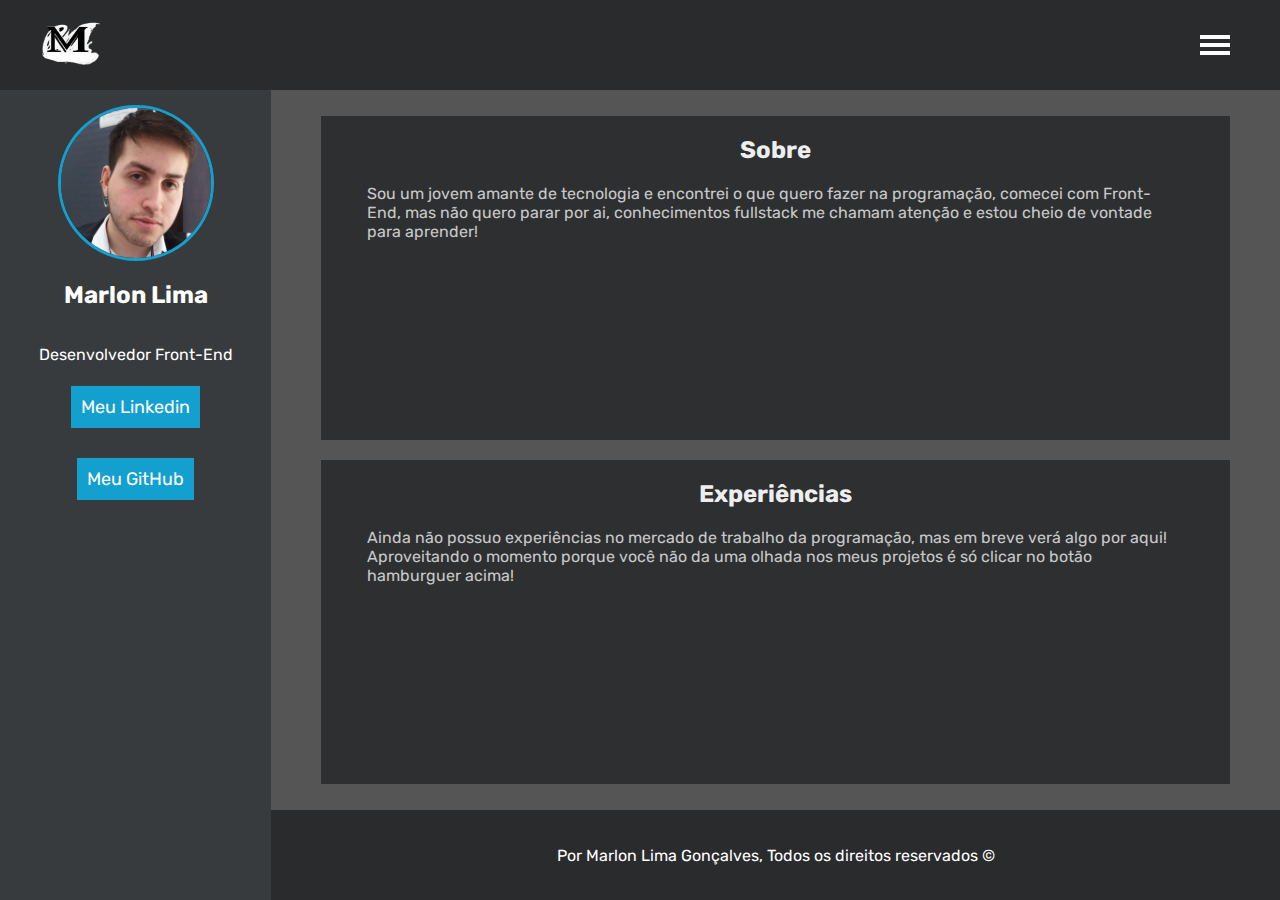
<file: index.html>
<!DOCTYPE html>
<html lang="en">

<head>
  <link rel="icon" href="assets/MarlonDev_Logo_Black.png">
  <meta charset="UTF-8">
  <meta http-equiv="X-UA-Compatible" content="IE=edge">
  <meta name="viewport" content="width=device-width, initial-scale=1.0">
  <link rel="stylesheet" href="css/style.css">
  <link rel="stylesheet" href="css/movingBg.css">
  <title>Marlon Dev</title>
</head>

<body>
  <div>
    <nav class="centralizar">
      <ul class="container-links-menu">
        <li>
          <div class="flex">
            <div class="container-button" onclick="toggleButton()">
              <img class="icon-theme-switcher" src="assets/sun.svg" alt="">
              <img class="icon-theme-switcher" src="assets/moon.svg" alt="">
              <div class="button">
              </div>
            </div>
          </div>
        </li>

        <li><a class="link" href="#about" id="link-about">Sobre</a></li>
        <li><a class="link" href="projetos.html#projetos" id="link-projects">Projetos</a></li>
        <li><a class="link" href="contatos.html#contatos" id="link-contact">Contatos</a></li>
      </ul>
    </nav>
  </div>
  <div class="grid-container">

    <header>
      <a href ="index.html"><img src="assets/MarlonDev_Logo_Black.png" alt="Logo" class ="logo"></a>
      <div class="menu">
        <span></span>
      </div>
    </header>

    <main class ="area">
      <ul class="circles reset">
        <li class ="list-item reset"></li>
        <li class ="list-item reset"></li>
        <li class ="list-item reset"></li>
        <li class ="list-item reset"></li>
        <li class ="list-item reset"></li>
        <li class ="list-item reset"></li>
        <li class ="list-item reset"></li>
        <li class ="list-item reset"></li>
        <li class ="list-item reset"></li>
        <li class ="list-item reset"></li>
      </ul>


      <div id="about">
        <h2> Sobre </h2>
        <p> Sou um jovem amante de tecnologia e encontrei o que quero fazer na programação, comecei com Front-End, mas
          não quero parar por ai, conhecimentos fullstack me chamam atenção e estou cheio de vontade para aprender!</p>
      </div>

      <div id="experience">
        <h2> Experiências </h2>
        <p> Ainda não possuo experiências no mercado de trabalho da programação, mas em breve verá algo por aqui!
          Aproveitando o momento porque você não da uma olhada nos meus projetos é só clicar no botão hamburguer acima!
        </p>
      </div>

    </main>

    <aside>
      <img src="assets/marlon.jpg">
      <h2> Marlon Lima</h2>
      <p>Desenvolvedor Front-End</p>
      <nav>
        <ul class="container-links">
          <li><a class="link" href="https://www.linkedin.com/in/marlonn-lima/">Meu Linkedin</a></li>
          <li><a class="link" href="https://github.com/MarlonnLima">Meu GitHub</a></li>
        </ul>
      </nav>
      <svg class="svg-seta" viewBox="0 0 320 512" width="100" title="angle-double-down">
        <path
          d="M143 256.3L7 120.3c-9.4-9.4-9.4-24.6 0-33.9l22.6-22.6c9.4-9.4 24.6-9.4 33.9 0l96.4 96.4 96.4-96.4c9.4-9.4 24.6-9.4 33.9 0L313 86.3c9.4 9.4 9.4 24.6 0 33.9l-136 136c-9.4 9.5-24.6 9.5-34 .1zm34 192l136-136c9.4-9.4 9.4-24.6 0-33.9l-22.6-22.6c-9.4-9.4-24.6-9.4-33.9 0L160 352.1l-96.4-96.4c-9.4-9.4-24.6-9.4-33.9 0L7 278.3c-9.4 9.4-9.4 24.6 0 33.9l136 136c9.4 9.5 24.6 9.5 34 .1z" />
      </svg>
    </aside>

    <footer>
      <p>Por Marlon Lima Gonçalves, Todos os direitos reservados ©</p>
    </footer>

  </div>


  <script src="js/script.js"></script>
</body>

</html>
</file>
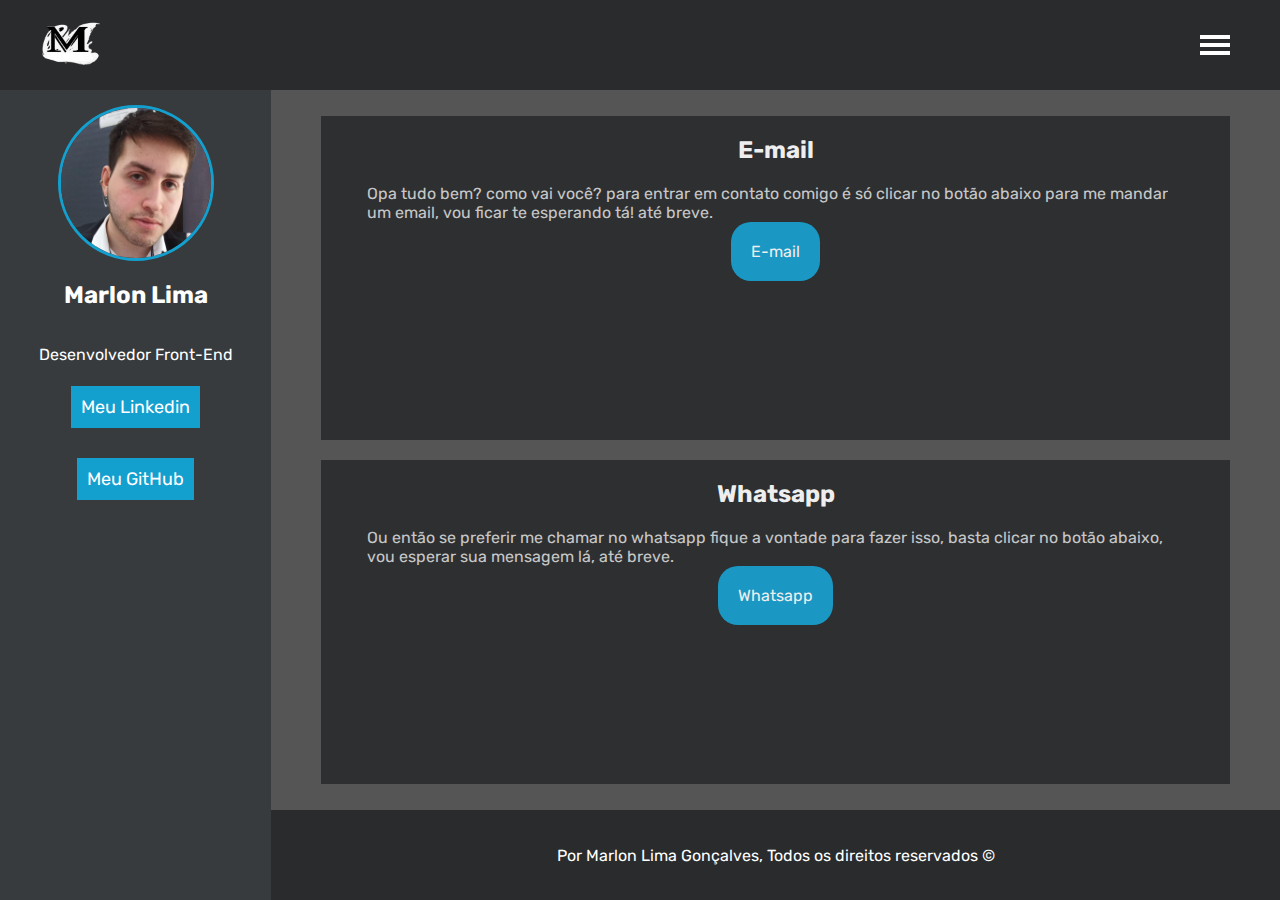
<file: contatos.html>
<!DOCTYPE html>
<html lang="en">

<head>
  <link rel="icon" href="assets/MarlonDev_Logo_Black.png">
  <meta charset="UTF-8">
  <meta http-equiv="X-UA-Compatible" content="IE=edge">
  <meta name="viewport" content="width=device-width, initial-scale=1.0">
  <link rel="stylesheet" href="css/style.css">
  <link rel="stylesheet" href="css/movingBg.css">
  <title>Marlon Dev</title>
</head>

<body>
  <div>
    <nav class="centralizar">
      <ul class="container-links-menu">
        <li>
          <div class="flex">
            <div class="container-button" onclick="toggleButton()">
              <img class="icon-theme-switcher" src="assets/sun.svg" alt="">
              <img class="icon-theme-switcher" src="assets/moon.svg" alt="">
              <div class="button">
              </div>
            </div>
          </div>
        </li>

        <li><a class="link" href="index.html#about" id="link-about">Sobre</a></li>
        <li><a class="link" href="projetos.html#projetos" id="link-projects">Projetos</a></li>
        <li><a class="link" href="contatos.html#contatos" id="link-contact">Contatos</a></li>
      </ul>
    </nav>
  </div>
  <div class="grid-container">

    <header>
      <a href ="index.html"><img src="assets/MarlonDev_Logo_Black.png" alt="Logo" class ="logo"></a>
      <div class="menu">
        <span></span>
      </div>
    </header>

    <main class ="area" id = "contatos">
        <ul class="circles reset">
          <li class ="list-item reset"></li>
          <li class ="list-item reset"></li>
          <li class ="list-item reset"></li>
          <li class ="list-item reset"></li>
          <li class ="list-item reset"></li>
          <li class ="list-item reset"></li>
          <li class ="list-item reset"></li>
          <li class ="list-item reset"></li>
          <li class ="list-item reset"></li>
          <li class ="list-item reset"></li>
        </ul>


      <div id="about">
        <h2> E-mail </h2>
        <p> Opa tudo bem? como vai você? para entrar em contato comigo é só clicar no botão abaixo para me mandar um
          email, vou ficar te esperando tá! até breve.</p>
        <a class="botao-contato margin-zero"
          href="mailto:goncalvesmarlon072@gmail.com?subject=Vi seu Portfolio&body=Gostaria de conversar com você">E-mail</a>
      </div>

      <div id="experience">
        <h2> Whatsapp </h2>
        <p> Ou então se preferir me chamar no whatsapp fique a vontade para fazer isso, basta clicar no botão abaixo,
          vou esperar sua mensagem lá, até breve.
        </p>
        <a class="botao-contato margin-zero"
          href="https://api.whatsapp.com/send?phone=5551980567581&text=Ol%C3%A1%20tudo%20bem?%20eu%20vi%20seu%20portf%C3%B3lio%20gostaria%20de%20conversar%20com%20voc%C3%AA">Whatsapp</a>
      </div>

    </main>

    <aside>
      <img src="assets/marlon.jpg">
      <h2> Marlon Lima</h2>
      <p>Desenvolvedor Front-End</p>
      <nav>
        <ul class="container-links">
          <li><a class="link" href="https://www.linkedin.com/in/marlonn-lima/">Meu Linkedin</a></li>
          <li><a class="link" href="https://github.com/MarlonnLima">Meu GitHub</a></li>
        </ul>
      </nav>
      <svg class="svg-seta" viewBox="0 0 320 512" width="100" title="angle-double-down">
        <path
          d="M143 256.3L7 120.3c-9.4-9.4-9.4-24.6 0-33.9l22.6-22.6c9.4-9.4 24.6-9.4 33.9 0l96.4 96.4 96.4-96.4c9.4-9.4 24.6-9.4 33.9 0L313 86.3c9.4 9.4 9.4 24.6 0 33.9l-136 136c-9.4 9.5-24.6 9.5-34 .1zm34 192l136-136c9.4-9.4 9.4-24.6 0-33.9l-22.6-22.6c-9.4-9.4-24.6-9.4-33.9 0L160 352.1l-96.4-96.4c-9.4-9.4-24.6-9.4-33.9 0L7 278.3c-9.4 9.4-9.4 24.6 0 33.9l136 136c9.4 9.5 24.6 9.5 34 .1z" />
      </svg>
    </aside>

    <footer>
      <p>Por Marlon Lima Gonçalves, Todos os direitos reservados ©</p>
    </footer>

  </div>


  <script src="js/script.js"></script>
</body>

</html>
</file>
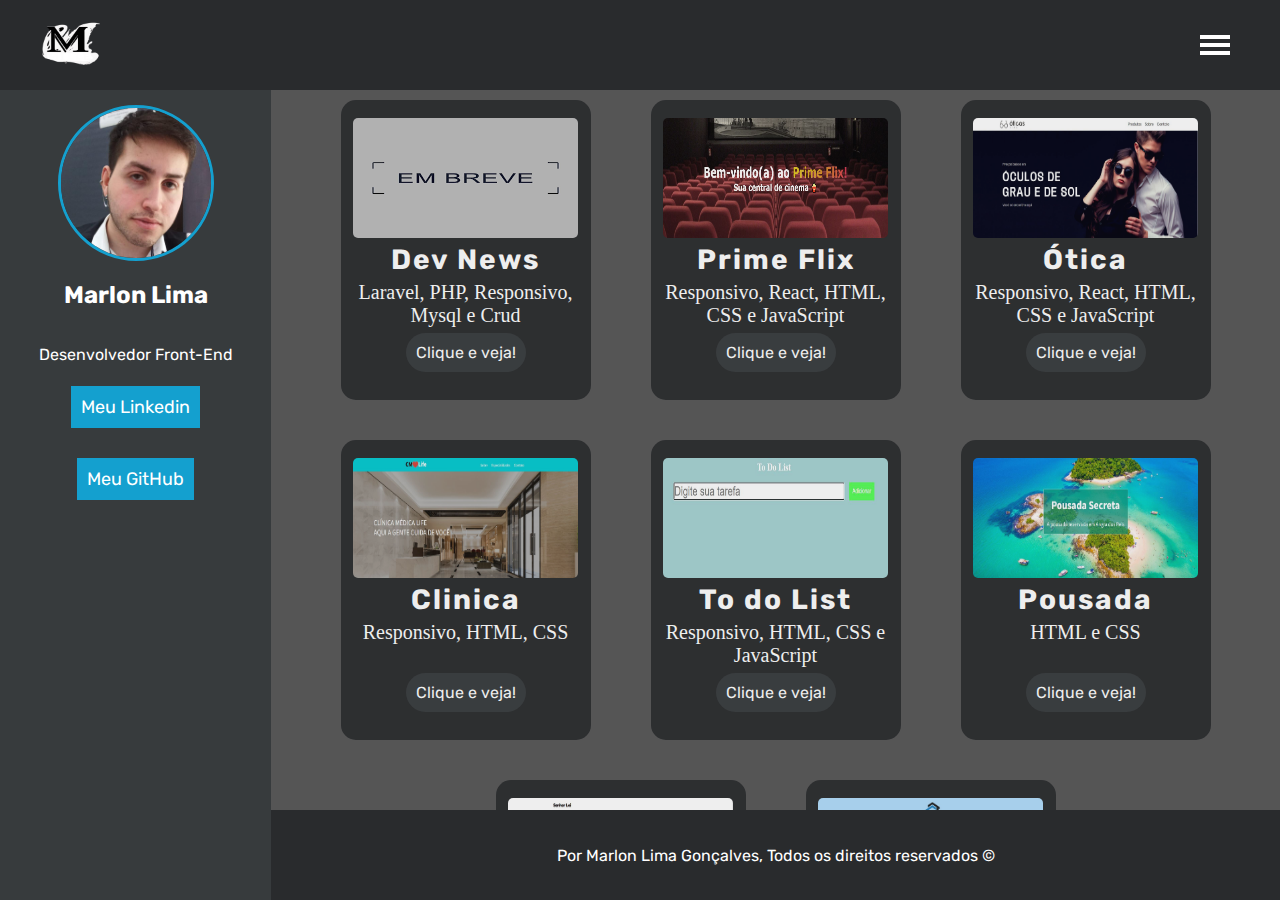
<file: projetos.html>
<!DOCTYPE html>
<html lang="en">

<head>
  <link rel="icon" href="assets/MarlonDev_Logo_Black.png">
  <meta charset="UTF-8">
  <meta http-equiv="X-UA-Compatible" content="IE=edge">
  <meta name="viewport" content="width=device-width, initial-scale=1.0">
  <link rel="stylesheet" href="css/style.css">
  <link rel="stylesheet" href="css/movingBg.css">
  <title>Marlon Dev</title>
</head>

<body>
  <div>
    <nav class="centralizar">
      <ul class="container-links-menu">
        <li>
          <div class="flex">
            <div class="container-button" onclick="toggleButton()">
              <img class="icon-theme-switcher" src="assets/sun.svg" alt="">
              <img class="icon-theme-switcher" src="assets/moon.svg" alt="">
              <div class="button">
              </div>
            </div>
          </div>
        </li>
        <li><a class="link" href="index.html#about" id="link-about">Sobre</a></li>
        <li><a class="link" href="projetos.html#projetos" id="link-projects">Projetos</a></li>
        <li><a class="link" href="contatos.html#contatos" id="link-contact">Contatos</a></li>
      </ul>
    </nav>
  </div>
  <div class="grid-container">

    <header>
      <a href ="index.html"><img src="assets/MarlonDev_Logo_Black.png" alt="Logo" class ="logo"></a>
      <div class="menu">
        <span></span>
      </div>
    </header>

    <main class ="area">
      <ul class="circles reset">
        <li class ="list-item reset"></li>
        <li class ="list-item reset"></li>
        <li class ="list-item reset"></li>
        <li class ="list-item reset"></li>
        <li class ="list-item reset"></li>
        <li class ="list-item reset"></li>
        <li class ="list-item reset"></li>
        <li class ="list-item reset"></li>
        <li class ="list-item reset"></li>
        <li class ="list-item reset"></li>
      </ul>


      <section id="projetos">
        <div class="card">
          <img src="assets/em_breve.png"></img>
          <h3>Dev News</h3>
          <p>Laravel, PHP, Responsivo, Mysql e Crud</p>
          <a href="#"> Clique e veja!</a>
        </div>
        <div class="card">
          <img src="assets/primeflix.JPG"></img>
          <h3>Prime Flix</h3>
          <p>Responsivo, React, HTML, CSS e JavaScript</p>
          <a href="https://marlonnlima.github.io/primeflix/" target="_blank"> Clique e veja!</a>
        </div>
        <div class="card">
          <img src="assets/otica.JPG"></img>
          <h3>Ótica</h3>
          <p>Responsivo, React, HTML, CSS e JavaScript</p>
          <a href="https://marlonnlima.github.io/Otica-Responsiva/" target="_blank"> Clique e veja!</a>
        </div>

        <div class="card">
          <img src="assets/clinica.JPG"></img>
          <h3>Clinica</h3>
          <p>Responsivo, HTML, CSS</p>
          <a href="https://marlonnlima.github.io/Clinica-Responsiva/" target="_blank"> Clique e veja!</a>
        </div>

        <div class="card">
          <img src="assets/toDoList.JPG"></img>
          <h3>To do List</h3>
          <p>Responsivo, HTML, CSS e JavaScript</p>
          <a href="https://marlonnlima.github.io/ToDoList/" target="_blank"> Clique e veja!</a>
        </div>
        <div class="card">
          <img src="assets/pousada.JPG"></img>
          <h3>Pousada</h3>
          <p>HTML e CSS</p>
          <a href="https://marlonnlima.github.io/Pousada/" target="_blank"> Clique e veja!</a>
        </div>
        <div class="card">
          <img src="assets/senhor_lei.JPG"></img>
          <h3>Senhor Lei</h3>
          <p>HTML e CSS</p>
          <a href="https://marlonnlima.github.io/Site-Juridico/" target="_blank"> Clique e veja!</a>
        </div>
        <div class="card">
          <img src="assets/imobiliaria.JPG"></img>
          <h3>Imobiliária</h3>
          <p>HTML e CSS</p>
          <a href="https://marlonnlima.github.io/Site-Imobiliaria/" target="_blank"> Clique e veja!</a>
        </div>
      </section>
    </main>

    <aside>
      <img src="assets/marlon.jpg">
      <h2> Marlon Lima</h2>
      <p>Desenvolvedor Front-End</p>
      <nav>
        <ul class="container-links">
          <li><a class="link" href="https://www.linkedin.com/in/marlonn-lima/">Meu Linkedin</a></li>
          <li><a class="link" href="https://github.com/MarlonnLima">Meu GitHub</a></li>
        </ul>
      </nav>
      <svg class="svg-seta" viewBox="0 0 320 512" width="100" title="angle-double-down">
        <path
          d="M143 256.3L7 120.3c-9.4-9.4-9.4-24.6 0-33.9l22.6-22.6c9.4-9.4 24.6-9.4 33.9 0l96.4 96.4 96.4-96.4c9.4-9.4 24.6-9.4 33.9 0L313 86.3c9.4 9.4 9.4 24.6 0 33.9l-136 136c-9.4 9.5-24.6 9.5-34 .1zm34 192l136-136c9.4-9.4 9.4-24.6 0-33.9l-22.6-22.6c-9.4-9.4-24.6-9.4-33.9 0L160 352.1l-96.4-96.4c-9.4-9.4-24.6-9.4-33.9 0L7 278.3c-9.4 9.4-9.4 24.6 0 33.9l136 136c9.4 9.5 24.6 9.5 34 .1z" />
      </svg>
    </aside>

    <footer>
      <p>Por Marlon Lima Gonçalves, Todos os direitos reservados ©</p>
    </footer>

  </div>


  <script src="js/script.js"></script>
</body>

</html>
</file>
<file: css/style.css>
@import url('https://fonts.googleapis.com/css2?family=Rubik:wght@300;400;700&display=swap');

*{
  font-family: Rubik, sans-serif;
}
body {
    box-sizing: border-box;
    margin: 0;
    scroll-behavior: smooth;
    
  }
  .logo{
    width: 60px;
  }
  .grid-container {
    display: grid;
    grid-template-areas:
      "header header header header"
      "aside aside main main"
      "aside aside footer footer";
  }
  header {
    background-color: #292b2d;
    grid-area: header;
    height: 10vh;
    display: flex;
    justify-content: space-between;
    padding: 0px 40px;
    align-items: center;
    color: #fff;
    z-index: 100;
  }
  main {
    display: flex;
    flex-direction: column;
    align-items: center;
    justify-content: center;
    gap: 20px;
    background-color: #555555;
    grid-area: main;
    height: 80vh;
  }
  
  main div {
    display: flex;
    flex-direction: column;
    align-items: center;
    background-color: #292b2d;
    height: 45%;
    max-width: 90%;
    color: #fff;
    z-index: 20;
    opacity: 0.9;
  }
  main div p {
    width: 90%;
  }
  main section#projetos{
    display: flex;
    gap: 20px;
    flex-wrap: wrap;
    overflow-y: auto;
    justify-content: center;
  }
  .card{
    color: #fff;
    width: 250px;
    height: 300px;
    background-color: #292b2d;
    border-radius: 15px;
    display: flex;
    flex-direction: column;
    justify-content: center;
    align-items: center;
    position: relative;
    margin: 10px 20px 10px 20px;

}
.card:hover{
  animation: shake 2s forwards;
}
.card img{
    width: 90%;
    height: 40%;
    border-radius: 5px;
    margin-top: 10px;
    

}
.card h3{
    font-size: 28px;
    letter-spacing: 2px;
    margin: 5px;
}

.card p{
    font-family: 'Aileron';
    font-size: 20px;
    width: 90%;
    text-align: center;
    margin: 0;
    height: 32px;
}

.card a{
    text-decoration: none;
    color: #fff;
    padding: 10px;
    font-size: 16px;
    background-color: #373b3d;
    border-radius: 20px;
    margin: 20px 0px;
    transition: 0.5s;
}

.card a:hover{
  background-color: #14a0cf;
}



  aside {
    background-color: #373b3d;
    display: flex;
    flex-direction: column;
    align-items: center;
    grid-area: aside;
    height: 90vh;
    min-width: 271px;
    color: #fff;
    z-index: 100
  }
  
  aside img {
    width: 150px;
    height: 150px;
    object-fit: cover;
    object-position: 0px 0px;
    border-radius: 50%;
    margin-top: 15px;
    border: 3px solid #14a0cf;
  }
  
  footer {
    display: flex;
    justify-content: center;
    align-items: center;
    background-color: #292b2d;
    grid-area: footer;
    height: 10vh;
    color: #fff;
    z-index: 100;
  }
  .centralizar{
    display: flex;
    justify-content: center;
    align-items: center;
  }

  .container-links-menu {
    background-color: #36393F;
    min-width: 120px;
    position: fixed;
    top: 10vh;
    right: -350px;
    width: 15%;
    margin: 0px;
    height: 77vh;
    display: flex;
    flex-direction: column;
    gap: 50px;
    padding-top: 20px;
    padding-left: 20px;
    list-style: none;
    align-items: flex-start;
    z-index: 100;
    border-bottom-left-radius: 100px;
  }

  .scroll-menu{
    animation: menu_entrar 0.5s forwards;
  }

  .scroll-menu-sair{
    animation: menu_sair 0.5s forwards;
  }

  .container-links {
    display: flex;
    gap: 50px;
    flex-direction: column;
    align-items: center;
    padding: 0px;
    list-style: none;
  }
  
  .link {
    font-size: 18px;
    background-color: #14a0cf;
    padding: 10px;
    color: #fff;
    text-decoration: none; 
    transition: 0.5s;
  }

  .link:hover{
    background-color: #fff;
    color: #14a0cf;
  }
  .invisible{
    display: none;
  }

  .menu{
    width: 40px;
    height: 20px;
    display: flex;
    position: relative;
    flex-direction: column;
    justify-content: center;
  }
  
  span, span:after, span:before{
    width: 30px;
    height: 4px;  
    background-color: var(--colorSpan, #fff);
    display: block;
  }
  
  span:after, span:before{
    content: '';
    position: absolute;
    transition: 0.3s;
  }
  
  span:after{
    top: 0px;
  }
  span:before{
    bottom: 0px;
  }
  
  .menu .ativo{
    background: none;
    transition: 0.1s
  }
  .menu .ativo:after{
    transform: rotate(45deg);
    top: 50%;
  }
  
  .menu .ativo:before{
    transform: rotate(-45deg);
    top: 50%;
  }
  @keyframes menu_entrar {
      0%{   
          right: -350px;
      }
      100%{
        right: 0px;
      }
  }

  @keyframes menu_sair{
    0%{   
      right: 0px;
  }
  100%{
    right: -350px;
  }
  }

.light-mode-claro{
  background-color:#FFFFFF;
    color: #000;
}
.light-mode-medio{
  background-color:#E0DFDC;
  color: #000;
}
.light-mode-menu{
  background-color: #F2F3F5;
  color: #000;
}
.light-mode-escuro{
  background-color:#E9E5DF;
  color: #000;
}

.flex{
    display: flex;
    justify-content: flex-end;
    align-items: center;
    flex-grow: 1;
    padding-right: 50px;
    
}
.container-button{
    width: 80px;
    height: 30px;
    border: 2px solid #000;
    border-radius: 25px;
    position: relative;
    display: flex;
    justify-content: space-between;
    background-color: #111;
  }
  #about p, #experience p{
    margin: 0;
    opacity: 0.8;
    z-index: 100;
  }
  .button{
  
  position: absolute;
  left: 3px;
  width: 30px;
  height: 30px;
  background-color: #fff;
  border-radius: 25px;
  }
  
  .button-right{
    animation: moveButtonRight 0.5s forwards;
  }
 .button-left{
  animation: moveButtonLeft 0.5s forwards;
 }
  
  .icon-theme-switcher{
    width: 45px;
  }

  .svg-seta{
    fill: #fff;
    display: none;
    width: 80px;
    height: 80px;
    animation: mexerSeta 2s infinite;
  }
  .botao-contato{
    padding: 20px;
    text-decoration: none;
    color: #fff;
    background-color: #14a0cf;
    border-radius: 20px;
    margin: 10px 0px;
    
  }

  .margin-zero{
    margin: 0px;
  }
  @keyframes moveButtonRight {
  from {
    left: 3px;
  }

  to {
    left: 48px;
  }
}

@keyframes moveButtonLeft {
  from {
    left: 48px;
  }

  to {
    left: 3px;
  }
}

@keyframes transformarEmX{
  from{
      rotate: 0deg;
      transform: translate(0px, 0px);
  }
  to{
    rotate: -140deg;
    transform: translate(1px, -10px);
  }
}

@keyframes transformarEmX2{
  from{
      rotate: 0deg;
      transform: translate(0px, 0px);
  }
  to{
    rotate: 140deg;
    transform: translate(1px, 10px);
  }
}

@keyframes transformarEmXReverse{
  from{
      rotate: -140deg;
      transform: translate(1px, -10px);
  }
  to{
    rotate: 0deg;
    transform: translate(0px, 0px);
  }
}

@keyframes transformarEmX2Reverse{
  from{
      rotate: 140deg;
      transform: translate(1px, 10px);
  }
  to{
    rotate: 0deg;
    transform: translate(0px, 0px);
  }
}

.animationTransformX{
  animation: transformarEmX 0.5s forwards;
}
.animationTransformX2{
  animation: transformarEmX2 0.5s forwards;
}

.animationTransformXReverse{
  animation: transformarEmXReverse 0.5s forwards;
}
.animationTransformX2Reverse{
  animation: transformarEmX2Reverse 0.5s forwards;
}

@keyframes mexerSeta{
  0%{
    position: relative;
    top: 0px;
  }
  50%{
    position: relative;
    top: 100px;
  }
 100%{
    position: relative;
    top: 0px;
  }
}

@media(max-width: 550px ){
  main div{
    margin: 20px 0px;
    height: auto;
    padding: 20px 0px;
  }
  aside{
    z-index: -1;
  }
  footer p{
    text-align: center;
    width: 80%;
  }
  .grid-container {
    display: grid;
    grid-template-areas:
      "header"
      "aside"
      "main"
      "footer";
  }
  main{
    height: 90vh;
  }
  main section{
    flex-wrap: wrap;
    justify-content: center;
    padding: 20px 0px;
  }
  .container-links-menu{
    width: 30%;
  }
  .svg-seta{
    display: block;
  }
}

@keyframes shake {
  0% {
    transform: rotate(0deg);
  }
  33% {
  transform: rotate(-2deg);
  }
    66% {
      transform: rotate(2deg);

  }
  100%{
    transform: rotate(0deg);
  }
}
</file>
<file: css/movingBg.css>
@import url('https://fonts.googleapis.com/css?family=Exo:400,700');

.reset{
    margin: 0px;
    padding: 0px;
}

.context {
    width: 100%;
    position: absolute;
    top:50vh;
    
}

.context h1{
    text-align: center;
    color: #fff;
    font-size: 50px;
}


.area{  
    background: -webkit-linear-gradient(to left, #8f94fb, #4e54c8);  
    width: 100%;
    
   
}

.circles{
    position: absolute;
    top: 0;
    left: 0;
    width: 100%;
    height: 100%;
    overflow: hidden;
}

.circles .list-item{
    position: absolute;
    display: block;
    list-style: none;
    width: 20px;
    height: 20px;
    background: rgba(000, 000, 000, 0.4);
    animation: animate 25s linear infinite;
    bottom: -150px;
    
}

.circles .list-item:nth-child(1){
    left: 25%;
    width: 80px;
    height: 80px;
    animation-delay: 0s;
}


.circles .list-item:nth-child(2){
    left: 10%;
    width: 20px;
    height: 20px;
    animation-delay: 2s;
    animation-duration: 12s;
}

.circles .list-item:nth-child(3){
    left: 70%;
    width: 20px;
    height: 20px;
    animation-delay: 4s;
}

.circles .list-item:nth-child(4){
    left: 40%;
    width: 60px;
    height: 60px;
    animation-delay: 0s;
    animation-duration: 18s;
}

.circles .list-item:nth-child(5){
    left: 65%;
    width: 20px;
    height: 20px;
    animation-delay: 0s;
}

.circles .list-item:nth-child(6){
    left: 75%;
    width: 110px;
    height: 110px;
    animation-delay: 3s;
}

.circles .list-item:nth-child(7){
    left: 35%;
    width: 150px;
    height: 150px;
    animation-delay: 7s;
}

.circles .list-item:nth-child(8){
    left: 50%;
    width: 25px;
    height: 25px;
    animation-delay: 15s;
    animation-duration: 45s;
}

.circles .list-item:nth-child(9){
    left: 20%;
    width: 15px;
    height: 15px;
    animation-delay: 2s;
    animation-duration: 35s;
}

.circles .list-item:nth-child(10){
    left: 85%;
    width: 150px;
    height: 150px;
    animation-delay: 0s;
    animation-duration: 11s;
}



@keyframes animate {

    0%{
        transform: translateY(0) rotate(0deg);
        opacity: 1;
        border-radius: 0;
    }

    100%{
        transform: translateY(-1000px) rotate(720deg);
        opacity: 0;
        border-radius: 50%;
    }

}
</file>
